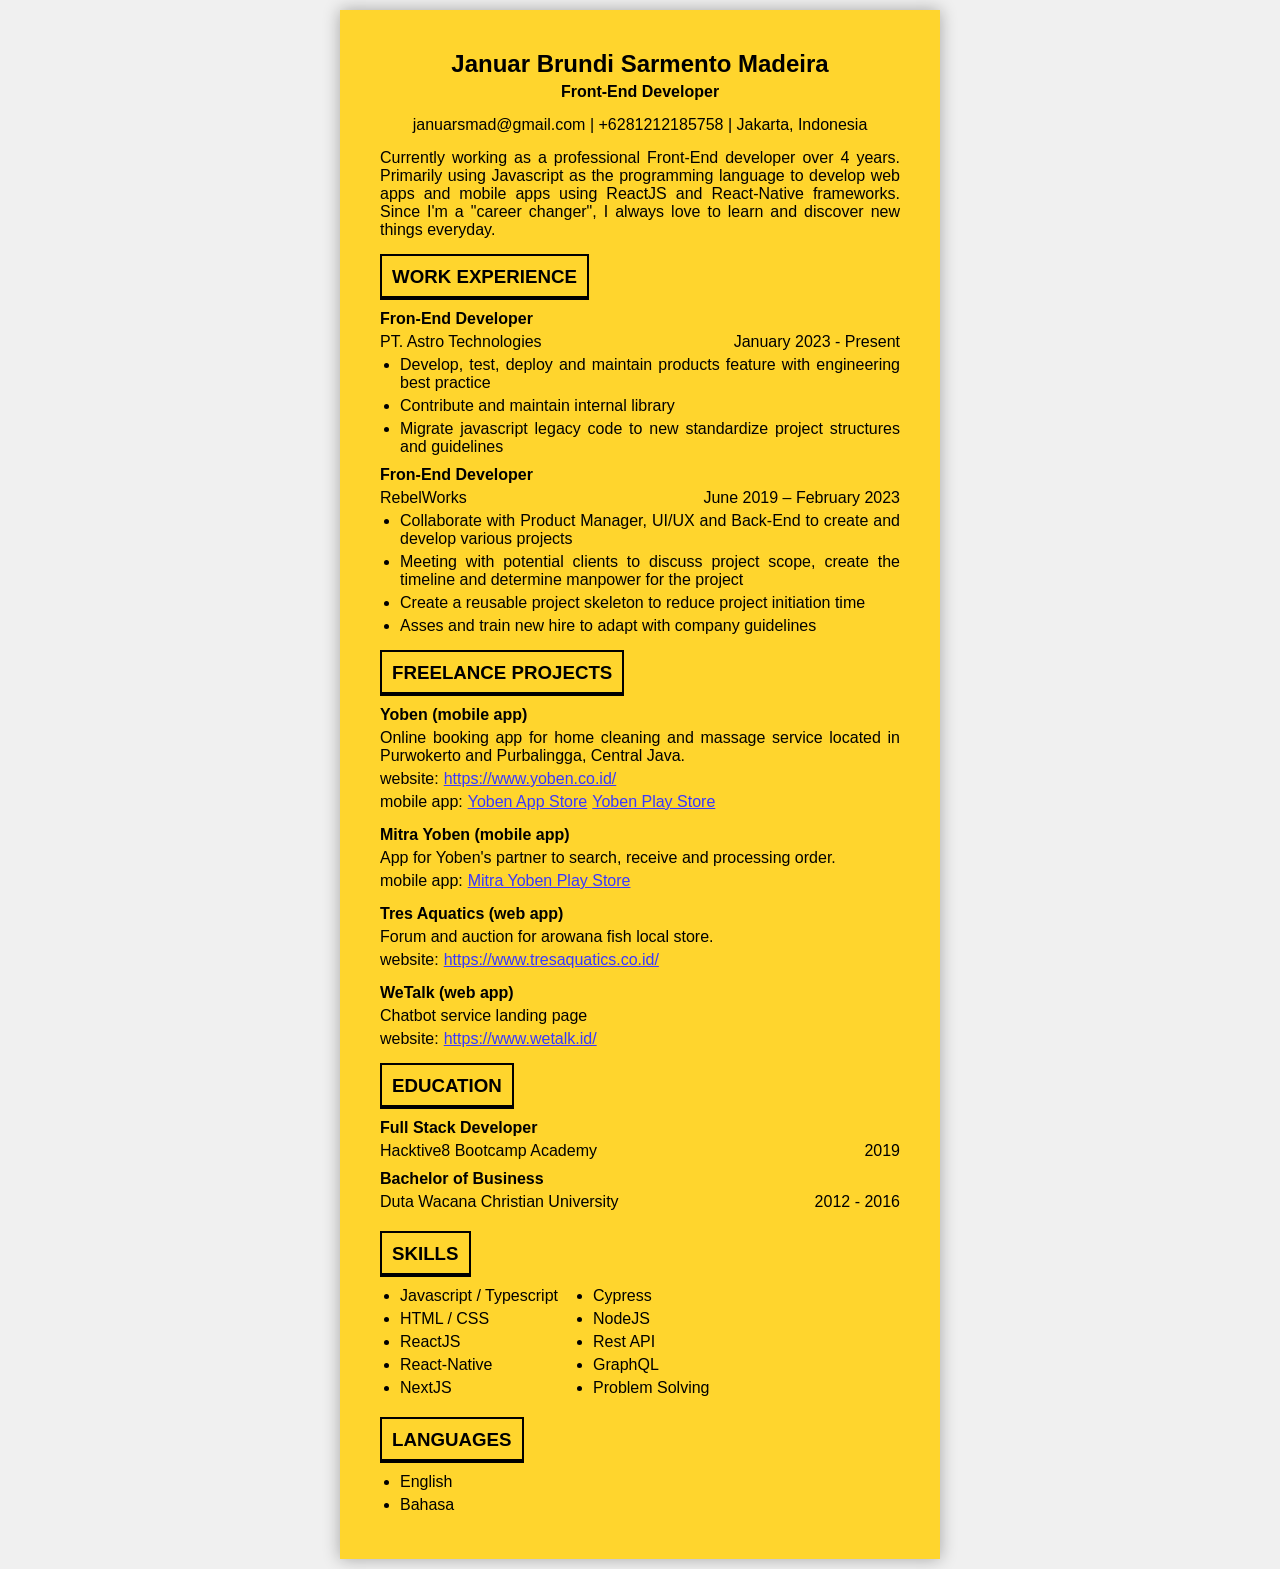
<file: index.html>
<!DOCTYPE html>
<html lang="en">
  <head>
    <meta charset="UTF-8" />
    <meta name="viewport" content="width=device-width, initial-scale=1.0" />
    <title>Januar SMad</title>
    <link rel="stylesheet" href="style.css" />
  </head>
  <body>
    <div class="area">
      <h2 class="text-center mb5">Januar Brundi Sarmento Madeira</h2>
      <h4 class="text-center mb15">Front-End Developer</h4>

      <p class="text-center mb15 desktop">
        januarsmad@gmail.com | +6281212185758 | Jakarta, Indonesia
      </p>

      <div class="mb15 mobile">
        <div class="flex mb5">
          <p class="w55">Email</p>
          <p>: januarsmad@gmail.com</p>
        </div>
        <div class="flex mb5">
          <p class="w55">Phone</p>
          <p>: +6281212185758</p>
        </div>
        <div class="flex mb5">
          <p class="w55">Address</p>
          <p>: Jakarta, Indonesia</p>
        </div>
      </div>

      <p class="mb15">
        Currently working as a professional Front-End developer over 4 years.
        Primarily using Javascript as the programming language to develop web
        apps and mobile apps using ReactJS and React-Native frameworks. Since
        I'm a "career changer", I always love to learn and discover new things
        everyday.
      </p>

      <h3 class="mb10">WORK EXPERIENCE</h3>

      <h4 class="mb5">Fron-End Developer</h4>
      <div class="row-between mb5">
        <p>PT. Astro Technologies</p>
        <p>January 2023 - Present</p>
      </div>

      <ul class="mb10">
        <li>
          Develop, test, deploy and maintain products feature with engineering
          best practice
        </li>
        <li>Contribute and maintain internal library</li>
        <li>
          Migrate javascript legacy code to new standardize project structures
          and guidelines
        </li>
      </ul>

      <h4 class="mb5">Fron-End Developer</h4>
      <div class="row-between mb5">
        <p>RebelWorks</p>
        <p>June 2019 – February 2023</p>
      </div>
      <ul class="mb15">
        <li>
          Collaborate with Product Manager, UI/UX and Back-End to create and
          develop various projects
        </li>
        <li>
          Meeting with potential clients to discuss project scope, create the
          timeline and determine manpower for the project
        </li>
        <li>
          Create a reusable project skeleton to reduce project initiation time
        </li>
        <li>Asses and train new hire to adapt with company guidelines</li>
      </ul>

      <h3 class="mb10">FREELANCE PROJECTS</h3>
      <h4 class="mb5">Yoben (mobile app)</h4>
      <p class="mb5">
        Online booking app for home cleaning and massage service located in
        Purwokerto and Purbalingga, Central Java.
      </p>
      <div class="flex mb5 gap5">
        <p>website:</p>
        <a href="https://www.yoben.co.id/">https://www.yoben.co.id/</a>
      </div>

      <div class="flex mb15 gap5">
        <p>mobile app:</p>
        <div class="flex gap5">
          <a
            href="https://apps.apple.com/id/app/yoben/id1549361780"
            target="_blank"
            >Yoben App Store</a
          >
          <a
            href="https://apps.apple.com/id/app/yoben/id1549361780"
            target="_blank"
            >Yoben Play Store</a
          >
        </div>
      </div>

      <h4 class="mb5">Mitra Yoben (mobile app)</h4>
      <p class="mb5">
        App for Yoben's partner to search, receive and processing order.
      </p>
      <div class="flex mb15 gap5">
        <p>mobile app:</p>
        <a
          href="https://play.google.com/store/apps/details?id=com.mitrayoben"
          target="_blank"
          >Mitra Yoben Play Store</a
        >
      </div>

      <h4 class="mb5">Tres Aquatics (web app)</h4>
      <p class="mb5">Forum and auction for arowana fish local store.</p>
      <div class="flex mb15 gap5">
        <p>website:</p>
        <a href="https://www.tresaquatics.co.id/"
          >https://www.tresaquatics.co.id/</a
        >
      </div>

      <h4 class="mb5">WeTalk (web app)</h4>
      <p class="mb5">Chatbot service landing page</p>
      <div class="flex mb15 gap5">
        <p>website:</p>
        <a href="https://www.wetalk.id/">https://www.wetalk.id/</a>
      </div>

      <h3 class="mb10">EDUCATION</h3>
      <h4 class="mb5">Full Stack Developer</h4>
      <div class="row-between mb10">
        <p>Hacktive8 Bootcamp Academy</p>
        <p>2019</p>
      </div>
      <h4 class="mb5">Bachelor of Business</h4>
      <div class="row-between mb15">
        <p class="mb5">Duta Wacana Christian University</p>
        <p>2012 - 2016</p>
      </div>

      <h3 class="mb10">SKILLS</h3>
      <div class="flex gap15 mb15">
        <ul>
          <li>Javascript / Typescript</li>
          <li>HTML / CSS</li>
          <li>ReactJS</li>
          <li>React-Native</li>
          <li>NextJS</li>
        </ul>
        <ul>
          <li>Cypress</li>
          <li>NodeJS</li>
          <li>Rest API</li>
          <li>GraphQL</li>
          <li>Problem Solving</li>
        </ul>
      </div>

      <h3 class="mb10">LANGUAGES</h3>
      <ul>
        <li>English</li>
        <li>Bahasa</li>
      </ul>
    </div>
  </body>
</html>
</file>
<file: style.css>
* {
  margin: 0;
  padding: 0;
  box-sizing: border-box;
  scroll-snap-type: none;
}

body {
  padding: 10px;
  background-color: rgb(240, 240, 240);
  overscroll-behavior-y: none;
  font-family: 'Segoe UI', Tahoma, Geneva, Verdana, sans-serif;
  text-align: justify;
}

ul {
  margin-left: 20px;
}

li {
  margin-bottom: 5px;
}

p {
  line-height: 18px;
}

h3 {
  position: relative;
  border: 2px solid black;
  width: fit-content;
  padding: 10px;
}

a {
  color: rgb(56, 56, 255);
}

h3::after {
  content: '';
  position: absolute;
  width: 100%;
  height: 2px;
  background-color: black;
  right: 0px;
  bottom: 0px;
}

.area {
  max-width: 600px;
  margin: auto;
  padding: 40px;
  background-color: #ffd52d;
  box-shadow: 0px 0px 16px #00000050;
}

.flex {
  display: flex;
}

.row-between {
  display: flex;
  justify-content: space-between;
}

.gap5 {
  gap: 5px;
}

.gap15 {
  gap: 15px;
}

.text-center {
  text-align: center;
}

.mb5 {
  margin-bottom: 5px;
}

.mb10 {
  margin-bottom: 10px;
}

.mb15 {
  margin-bottom: 15px;
}

.mb20 {
  margin-bottom: 20px;
}

.mobile {
  display: none;
}

.w55 {
  width: 55px;
}

@media screen and (max-width: 600px) {
  body {
    font-size: 14px;
  }

  h2 {
    font-size: 18px;
  }

  .area {
    padding: 20px;
  }

  .desktop {
    display: none;
  }

  .mobile {
    display: block;
  }
}
</file>
